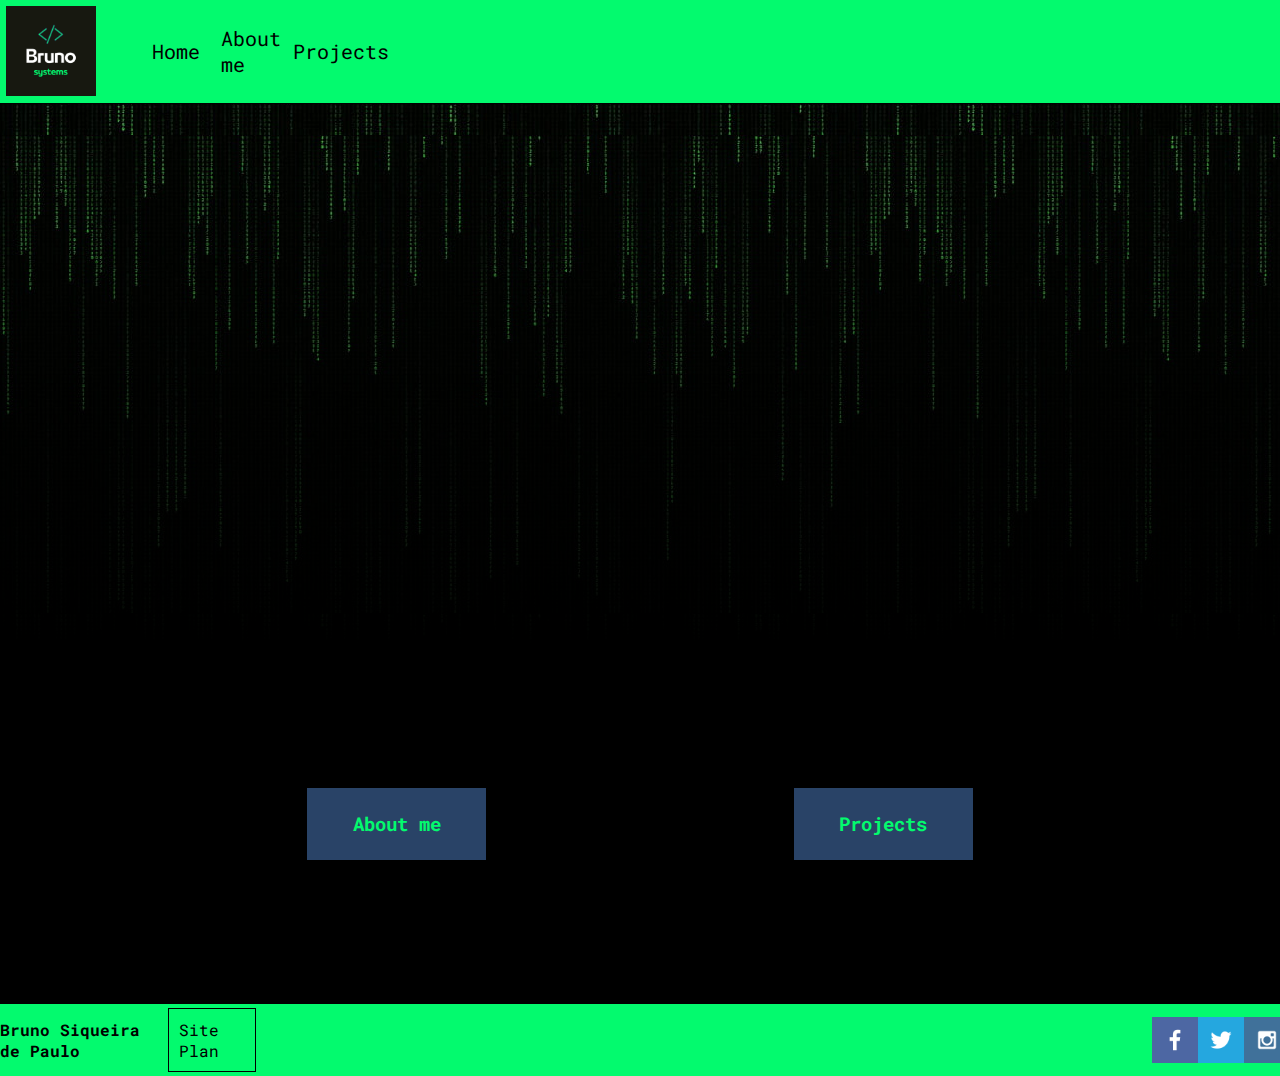
<file: portfolio/index.html>
<!DOCTYPE html>
<html lang="en">
  <head>
    <meta charset="UTF-8" />
    <meta name="viewport" content="width=device-width, initial-scale=1.0" />
    <link rel="stylesheet" href="styles/portfolio.css" />
    <title>About me</title>
  </head>
  <body>
    <header>
      <div id="logo-container">
        <a href="index.html" id="logo-link">
          <img src="images/logo.png" alt="logo" id="logo-header" />
        </a>
      </div>
      <div id="links-container">
        <a href="index.html">Home</a>
        <a href="about-me.html">About me</a>
        <a href="projects.html">Projects</a>
      </div>
    </header>
    <main>
      <div id="top"></div>
      <div id="bottom">
        <a href="about-me.html" class="buttom">
          <h3>About me</h3>
        </a>
        <a href="projects.html" class="buttom">
          <h3>Projects</h3>
        </a>
      </div>
    </main>
    <footer>
      <div id="name-container">
        <h4>Bruno Siqueira de Paulo</h4>
        <a id="link" href="site-plan.html">Site Plan</a>
      </div>
      <div id="social-container">
        <a href="https://facebook.com" target="_blank">
          <img src="images/facebook.png" alt="fb icon" />
        </a>
        <a href="https://twitter.com" target="_blank">
          <img src="images/twitter.png" alt="twitter icon" />
        </a>
        <a href="https://instagram.com" target="_blank">
          <img src="images/instagram.png" alt="instagram icon" />
        </a>
      </div>
    </footer>
  </body>
</html>
</file>
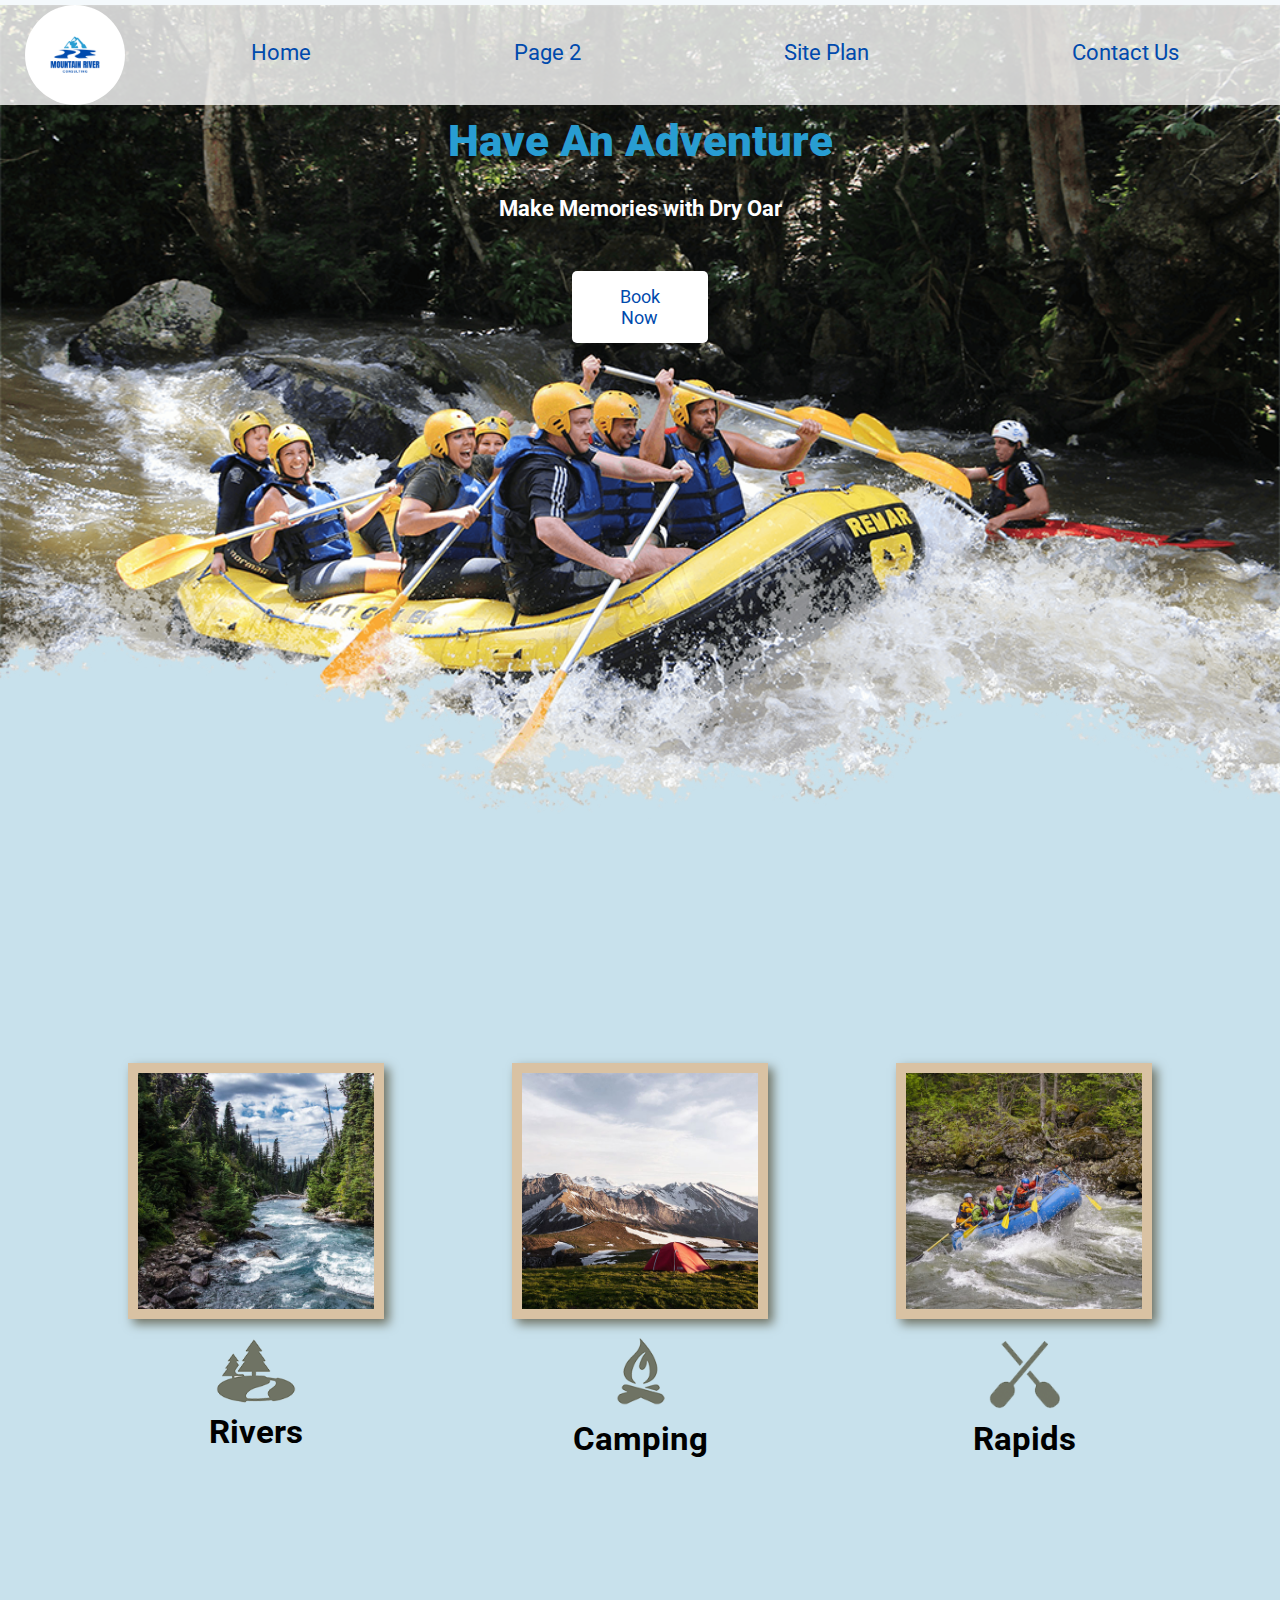
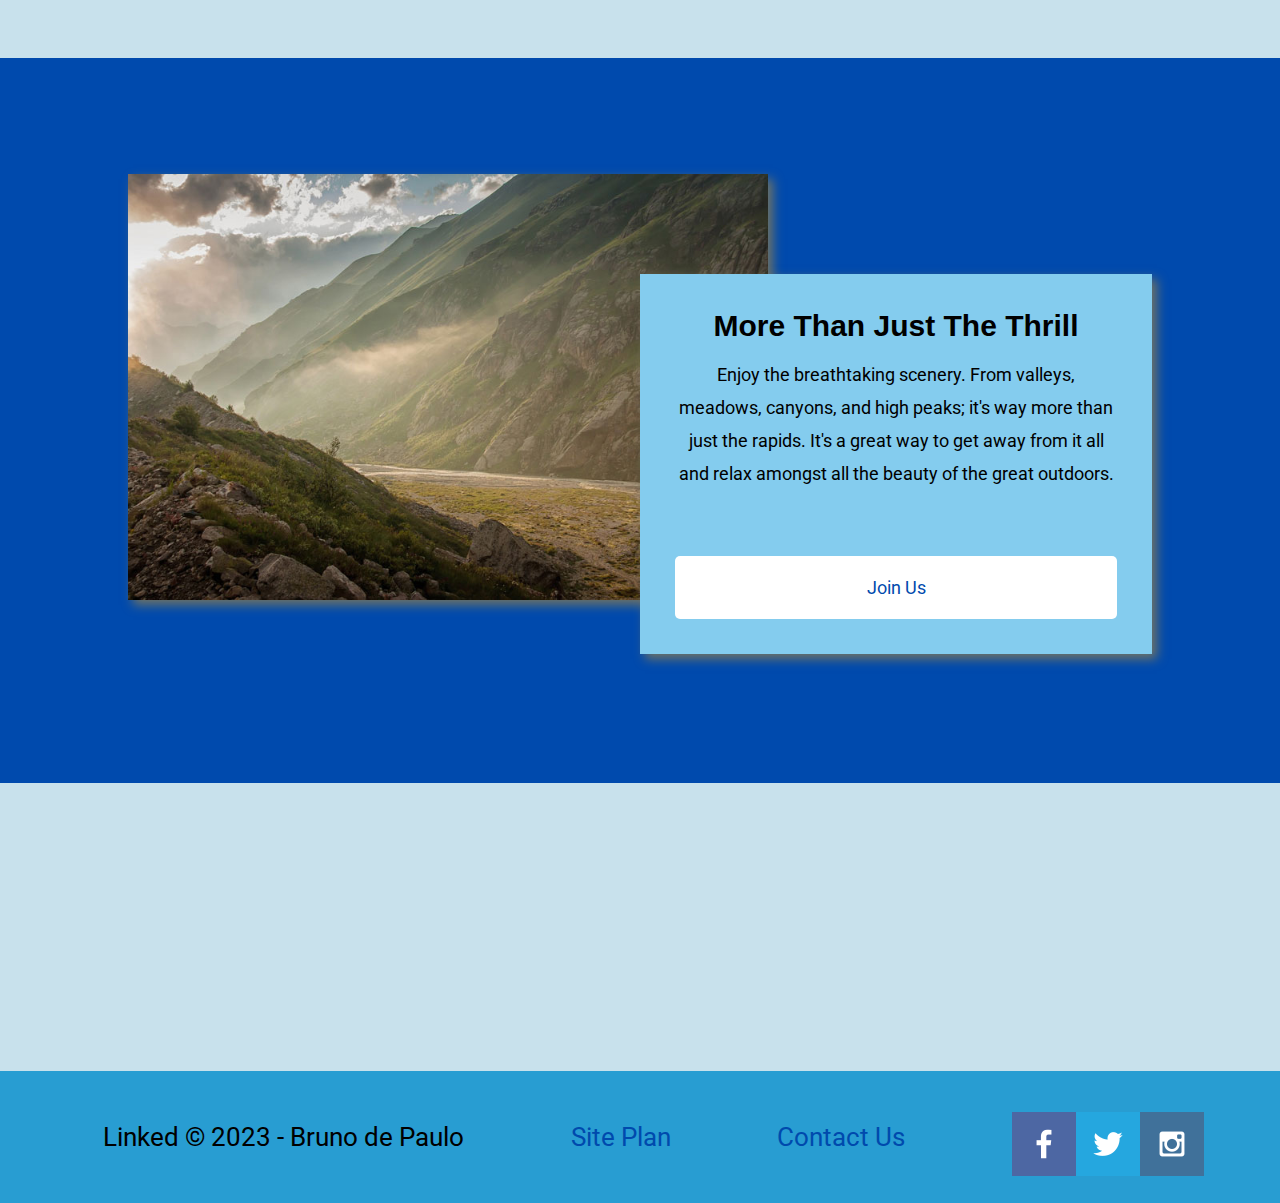
<file: wwr/index.html>
<!DOCTYPE html>
<html lang="en">
  <head>
    <meta charset="UTF-8" />
    <meta http-equiv="X-UA-Compatible" content="IE=edge" />
    <meta name="viewport" content="width=device-width, initial-scale=1.0" />
    <title>Linked | Home</title>
    <link rel="stylesheet" href="styles/style.css" />
  </head>
  <body>
    <div id="content">
      <header>
        <a id="logo_link" href="index.html">
          <img class="logo" src="images/logo.png" alt="Dry Oar Logo" />
        </a>
        <nav>
          <a href="index.html">Home</a>
          <a href="#">Page 2</a>
          <a href="site-plan-rafting.html">Site Plan</a>
          <a href="contactus.html">Contact Us</a>
        </nav>
      </header>
      <div id="hero">
        <div id="hero-box">
          <img
            id="hero-img"
            src="images/hero.png"
            alt="People enjoying white water rafting"
          />
        </div>
        <section id="hero-msg">
          <h1 class="home-title">Have An Adventure</h1>
          <h4>Make Memories with Dry Oar</h4>
          <div class="button-box">
            <a class="book" href="contactus.html">Book Now</a>
          </div>
        </section>
      </div>
      <main class="home-grid">
        <section class="rivers-card">
          <img class="card-img" src="images/rivers.jpg" alt="river in forest" />
          <img class="icon" src="images/river_icon.png" alt="river icon" />
          <h2>Rivers</h2>
        </section>
        <section class="camping-card">
          <img
            class="card-img"
            src="images/camping.jpg"
            alt="tent in mountains"
          />
          <img class="icon" src="images/fire_icon.png" alt="fire icon" />
          <h2>Camping</h2>
        </section>
        <section class="rapids-card">
          <img class="card-img" src="images/rapids.jpg" alt="rafting boat" />
          <img class="icon" src="images/oars.png" alt="oars icon" />
          <h2>Rapids</h2>
        </section>
        <div id="background"></div>
        <img
          class="mountains"
          src="images/mountains.jpg"
          alt="Misty mountains"
        />
        <section class="msg">
          <h2>More Than Just The Thrill</h2>
          <p>
            Enjoy the breathtaking scenery. From valleys, meadows, canyons, and
            high peaks; it's way more than just the rapids. It's a great way to
            get away from it all and relax amongst all the beauty of the great
            outdoors.
          </p>
          <a class="join" href="rivers.html">Join Us</a>
        </section>
      </main>
      <footer>
        <p>Linked &copy; 2023 - Bruno de Paulo</p>
        <p><a href="site-plan-rafting.html">Site Plan</a></p>
        <p><a href="contactus.html">Contact Us</a></p>
        <div class="social">
          <a href="https://facebook.com" target="_blank">
            <img src="images/facebook.png" alt="fb icon" />
          </a>
          <a href="https://twitter.com" target="_blank">
            <img src="images/twitter.png" alt="twitter icon" />
          </a>
          <a href="https://instagram.com" target="_blank">
            <img src="images/instagram.png" alt="instagram icon" />
          </a>
        </div>
      </footer>
    </div>
  </body>
</html>
</file>
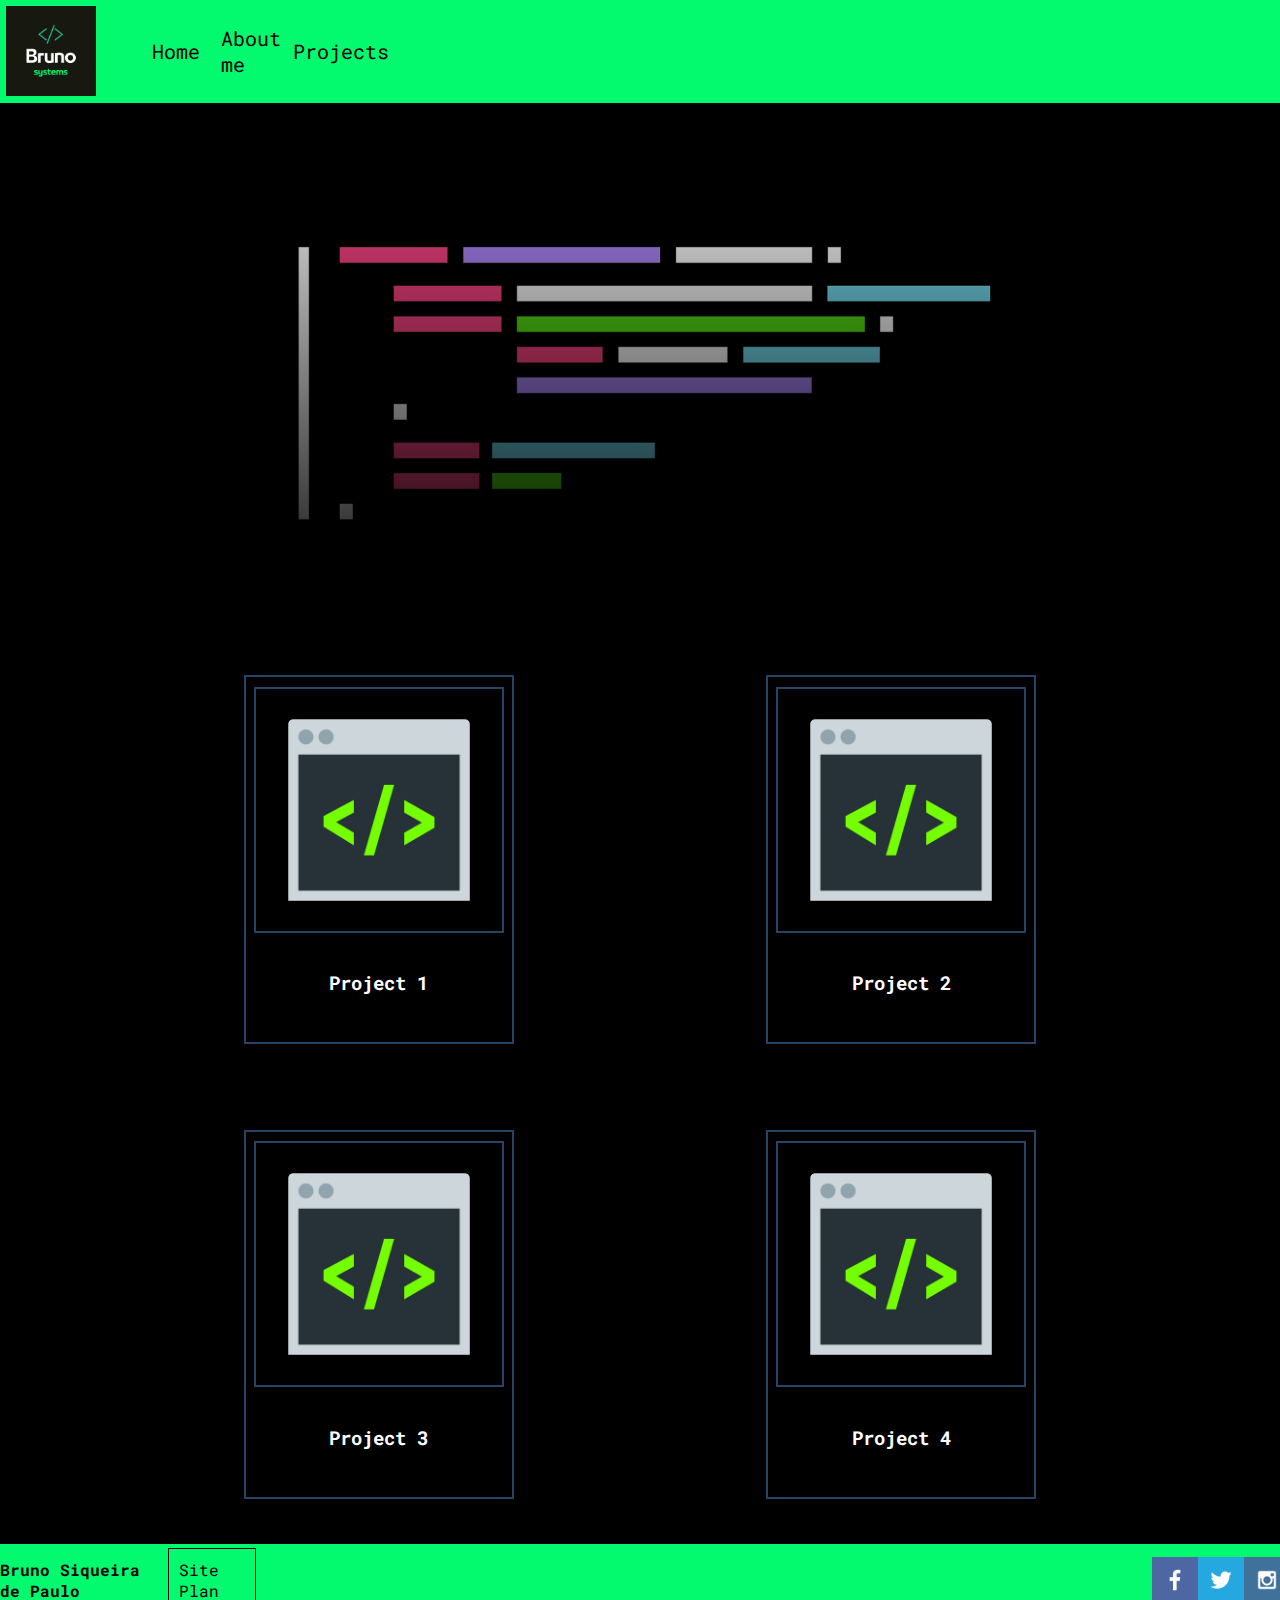
<file: portfolio/projects.html>
<!DOCTYPE html>
<html lang="en">
  <head>
    <meta charset="UTF-8" />
    <meta name="viewport" content="width=device-width, initial-scale=1.0" />
    <link rel="stylesheet" href="styles/portfolio.css" />
    <title>About me</title>
  </head>
  <body>
    <header>
      <div id="logo-container">
        <a href="index.html" id="logo-link">
          <img src="images/logo.png" alt="logo" id="logo-header" />
        </a>
      </div>
      <div id="links-container">
        <a href="index.html">Home</a>
        <a href="about-me.html">About me</a>
        <a href="#">Projects</a>
      </div>
    </header>
    <main id="main-projects">
      <div id="top-projects"></div>
      <div id="bottom-projects">
        <div class="card-container">
          <div class="card-inside">
            <img src="./images/code.png" alt="code" />
          </div>
          <div class="text-container">
            <h3>Project 1</h3>
          </div>
        </div>
        <div class="card-container">
          <div class="card-inside">
            <img src="./images/code.png" alt="code" />
          </div>
          <div class="text-container">
            <h3>Project 2</h3>
          </div>
        </div>
        <div class="card-container">
          <div class="card-inside">
            <img src="./images/code.png" alt="code" />
          </div>
          <div class="text-container">
            <h3>Project 3</h3>
          </div>
        </div>
        <div class="card-container">
          <div class="card-inside">
            <img src="./images/code.png" alt="code" />
          </div>
          <div class="text-container">
            <h3>Project 4</h3>
          </div>
        </div>
      </div>
    </main>
    <footer>
      <div id="name-container">
        <h4>Bruno Siqueira de Paulo</h4>
        <a id="link" href="site-plan.html">Site Plan</a>
      </div>
      <div id="social-container">
        <a href="https://facebook.com" target="_blank">
          <img src="images/facebook.png" alt="fb icon" />
        </a>
        <a href="https://twitter.com" target="_blank">
          <img src="images/twitter.png" alt="twitter icon" />
        </a>
        <a href="https://instagram.com" target="_blank">
          <img src="images/instagram.png" alt="instagram icon" />
        </a>
      </div>
    </footer>
  </body>
</html>
</file>
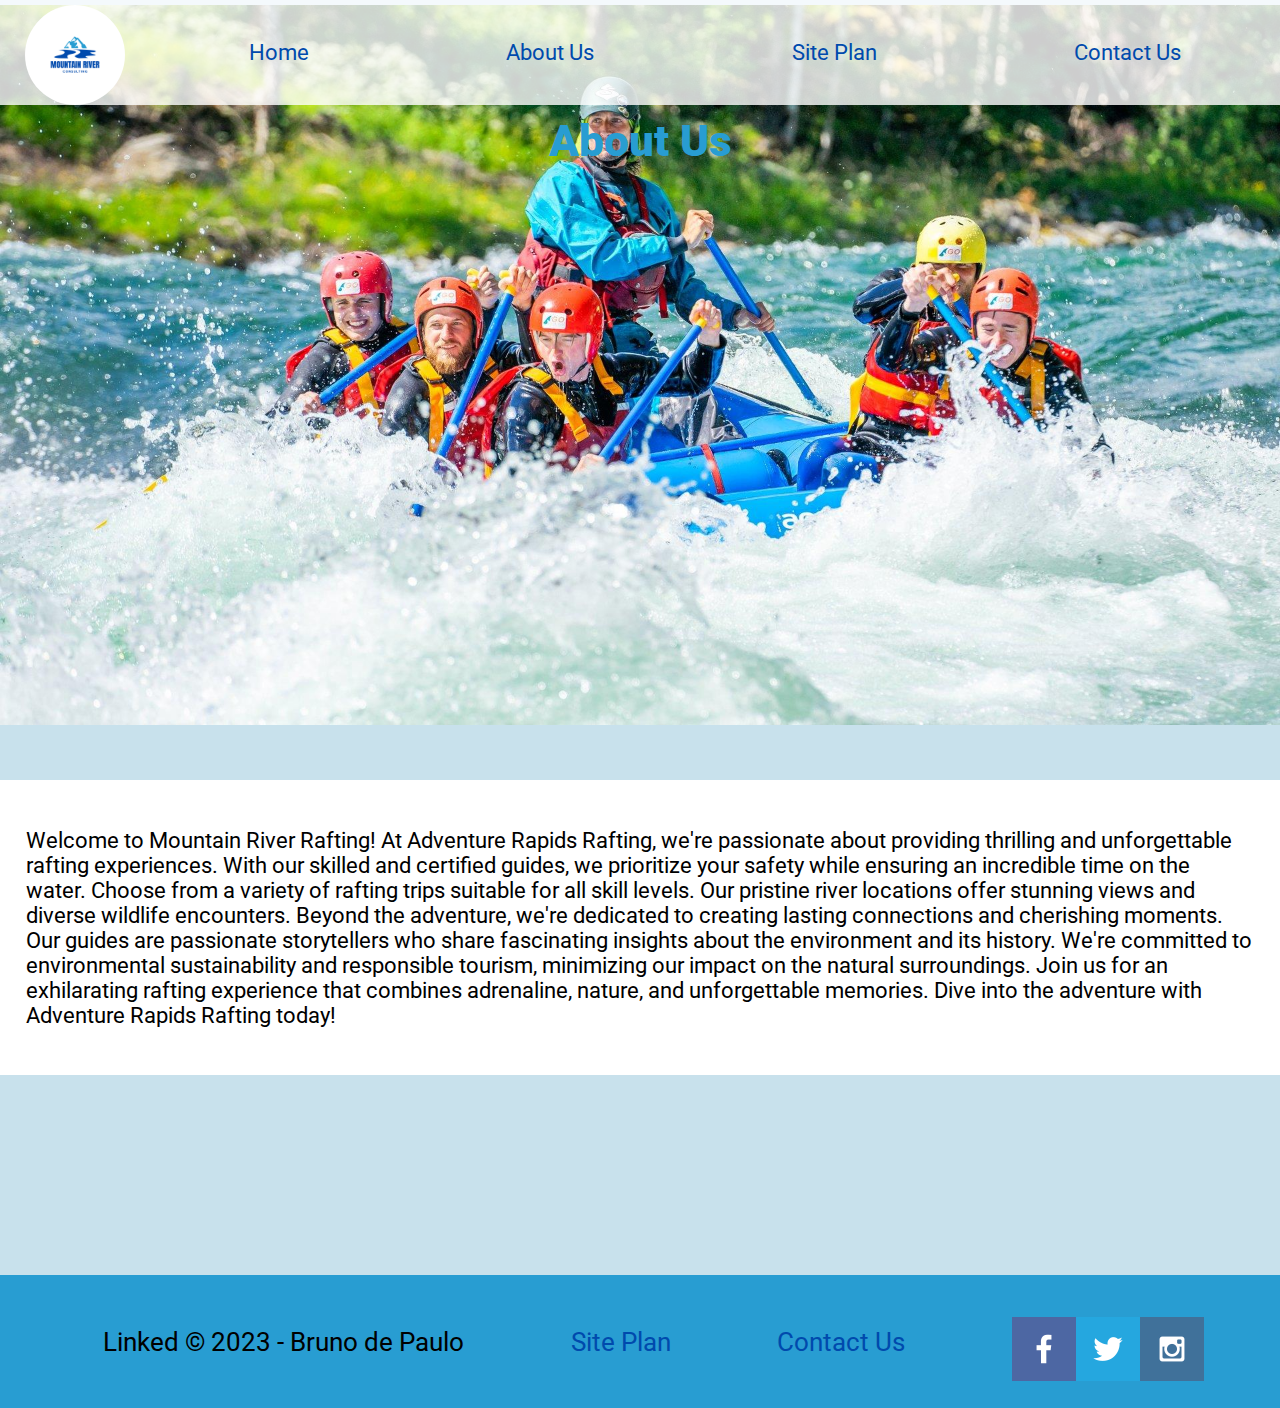
<file: wwr/aboutUs.html>
<!DOCTYPE html>
<html lang="en">
  <head>
    <meta charset="UTF-8" />
    <meta http-equiv="X-UA-Compatible" content="IE=edge" />
    <meta name="viewport" content="width=device-width, initial-scale=1.0" />
    <title>Linked | Home</title>
    <link rel="stylesheet" href="styles/style.css" />
  </head>
  <body>
    <div id="content">
      <header>
        <a id="logo_link" href="index.html">
          <img class="logo" src="images/logo.png" alt="Dry Oar Logo" />
        </a>
        <nav>
          <a href="index.html">Home</a>
          <a href="aboutUs.html">About Us</a>
          <a href="site-plan-rafting.html">Site Plan</a>
          <a href="contactus.html">Contact Us</a>
        </nav>
      </header>
      <div id="hero">
        <div id="hero-box">
          <img
            id="hero-img"
            src="images/download.jpeg"
            alt="People enjoying white water rafting"
          />
        </div>
        <section id="hero-msg">
          <h1 class="home-title">About Us</h1>
        </section>
      </div>
      <main id="text-container">
        <p>
          Welcome to Mountain River Rafting! At Adventure Rapids Rafting, we're
          passionate about providing thrilling and unforgettable rafting
          experiences. With our skilled and certified guides, we prioritize your
          safety while ensuring an incredible time on the water. Choose from a
          variety of rafting trips suitable for all skill levels. Our pristine
          river locations offer stunning views and diverse wildlife encounters.
          Beyond the adventure, we're dedicated to creating lasting connections
          and cherishing moments. Our guides are passionate storytellers who
          share fascinating insights about the environment and its history.
          We're committed to environmental sustainability and responsible
          tourism, minimizing our impact on the natural surroundings. Join us
          for an exhilarating rafting experience that combines adrenaline,
          nature, and unforgettable memories. Dive into the adventure with
          Adventure Rapids Rafting today!
        </p>
      </main>
      <footer>
        <p>Linked &copy; 2023 - Bruno de Paulo</p>
        <p><a href="site-plan-rafting.html">Site Plan</a></p>
        <p><a href="contactus.html">Contact Us</a></p>
        <div class="social">
          <a href="https://facebook.com" target="_blank">
            <img src="images/facebook.png" alt="fb icon" />
          </a>
          <a href="https://twitter.com" target="_blank">
            <img src="images/twitter.png" alt="twitter icon" />
          </a>
          <a href="https://instagram.com" target="_blank">
            <img src="images/instagram.png" alt="instagram icon" />
          </a>
        </div>
      </footer>
    </div>
  </body>
</html>
</file>
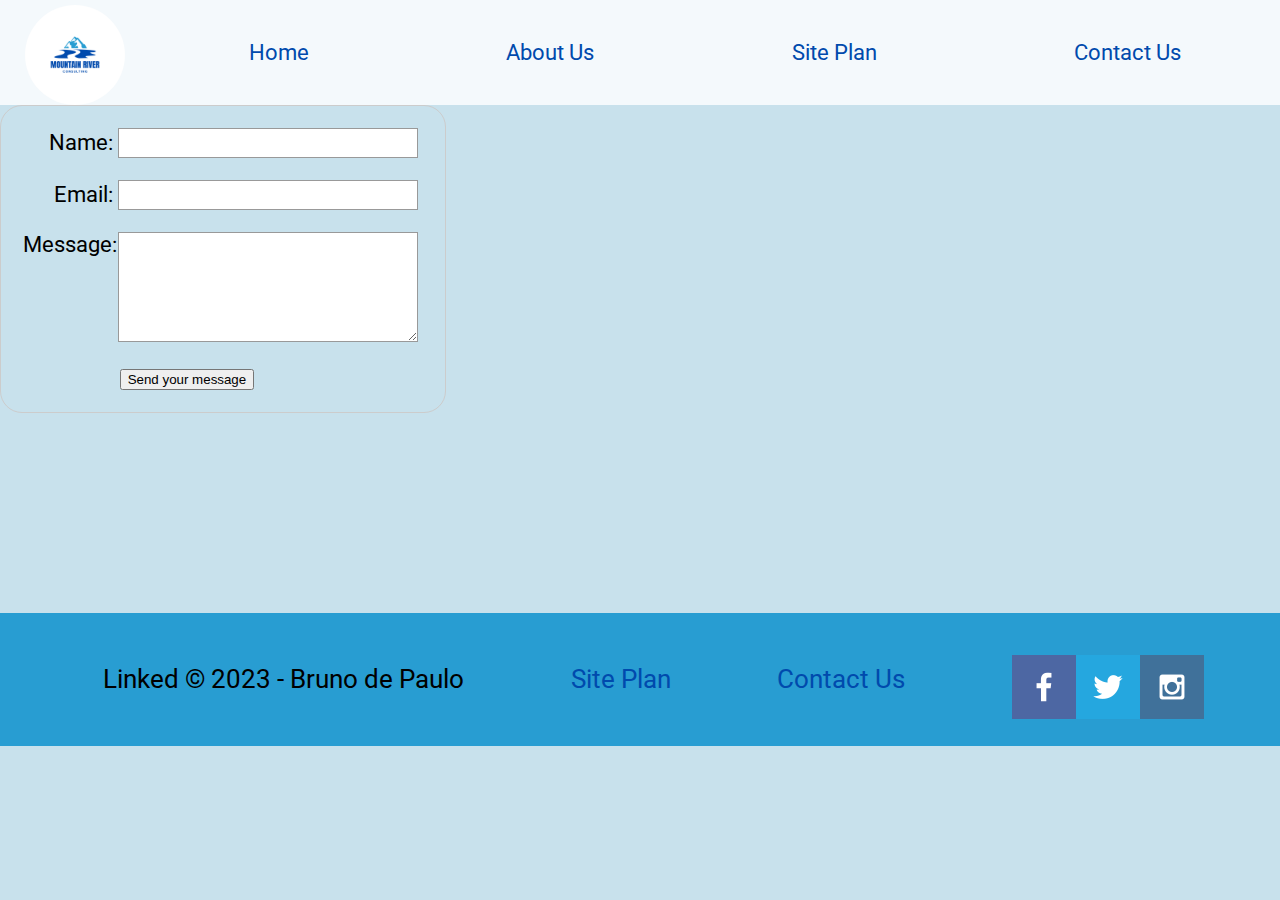
<file: wwr/contactus.html>
<!DOCTYPE html>
<html lang="en">
  <head>
    <meta charset="UTF-8" />
    <meta http-equiv="X-UA-Compatible" content="IE=edge" />
    <meta name="viewport" content="width=device-width, initial-scale=1.0" />
    <title>Linked | Contact Us</title>
    <link rel="stylesheet" href="styles/style.css" />
  </head>
  <body>
    <div id="content">
      <header>
        <a id="logo_link" href="index.html">
          <img class="logo" src="images/logo.png" alt="Dry Oar Logo" />
        </a>
        <nav>
          <a href="index.html">Home</a>
          <a href="aboutUs.html">About Us</a>
          <a href="site-plan-rafting.html">Site Plan</a>
          <a href="contactus.html">Contact Us</a>
        </nav>
      </header>
      <main class="home-grid">
        <div id="feedback"></div>
        <form action="/my-handling-form-page" method="post">
          <div>
            <label for="name">Name:</label>
            <input type="text" id="name" name="user_name" />
          </div>

          <div>
            <label for="mail">Email:</label>
            <input type="email" id="mail" name="user_email" />
          </div>

          <div>
            <label for="msg">Message:</label>
            <textarea id="msg" name="user_message"></textarea>
          </div>

          <div class="button">
            <button type="submit">Send your message</button>
          </div>
        </form>
      </main>
      <footer>
        <p>Linked &copy; 2023 - Bruno de Paulo</p>
        <p><a href="site-plan-rafting.html">Site Plan</a></p>
        <p><a href="contactus.html">Contact Us</a></p>
        <div class="social">
          <a href="https://facebook.com" target="_blank">
            <img src="images/facebook.png" alt="fb icon" />
          </a>
          <a href="https://twitter.com" target="_blank">
            <img src="images/twitter.png" alt="twitter icon" />
          </a>
          <a href="https://instagram.com" target="_blank">
            <img src="images/instagram.png" alt="instagram icon" />
          </a>
        </div>
      </footer>
    </div>
    <script>
      // get the feedback div element so we can do something with it.
      const feedbackElement = document.getElementById("feedback");
      // get the form so we can read what was entered in it.
      const formElement = document.forms[0];
      // add a 'listener' to wait for a submission of our form. When that happens run the code below.
      formElement.addEventListener("submit", function (e) {
        // stop the form from doing the default action.
        e.preventDefault();
        // set the contents of our feedback element to a message letting the user know the form was submitted successfully. Notice that we pull the name that was entered in the form to personalize the message!
        feedbackElement.innerHTML =
          "Hello " +
          formElement.user_name.value +
          "! Thank you for your message. We will get back with you as soon as possible!";
        // make the feedback element visible.
        feedbackElement.style.display = "block";
        // add a class to move everything down so our message doesn't cover it.
        document.body.classList.toggle("moveDown");
      });
    </script>
  </body>
</html>
</file>
<file: portfolio/styles/portfolio.css>
@import url("https://fonts.googleapis.com/css2?family=Roboto+Mono:ital,wght@0,100;0,200;0,300;0,400;0,500;0,600;0,700;1,100;1,200;1,300;1,400;1,500;1,600;1,700&family=Roboto:ital,wght@0,100;0,300;0,400;0,500;0,700;0,900;1,100;1,300;1,400;1,500;1,700;1,900&display=swap");

:root {
  --primary-color: #000000;
  --secondary-color: #03fa6e;
  --accent1-color: #294367;
  --accent2-color: #56f79b;

  --heading-font: "Roboto", sans-serif;
  --paragraph-font: "Roboto Mono", sans-serif;
}

* {
  margin: 0;
  font-family: var(--paragraph-font);
}

body {
  background-color: var(--primary-color);
  min-height: 100vh;
  max-width: 100vw;
}

header {
  display: flex;
  height: 10vh;
  padding: 0.5%;
  background-color: var(--secondary-color);
  border-bottom: 1px solid var(--primary-color);
}

header a{
    display: flex;
    justify-content: center;
    align-items: center;
    color: var(--primary-color);
    width: 30%;
    font-size: 20px;
    height: 100%;
}

header a:hover{
    color: #fff;
    background-color: var(--primary-color);
    height: 80%;
    width: 30%;
}

#logo-link{
    width: 100%;
}

#logo-link:hover{
    height: 100%;
}

#logo-container {
  height: 100%;
}

#logo-header {
  height: 100%;
}

#links-container {
  display: flex;
  align-items: center;
  justify-content: space-evenly;
  height: 100%;
  width: 20%;
  margin-left: 2.8%;
}

#links-container a {
  text-decoration: none;
}

main{
    min-height: 90vh;
}

#about-main{
  display: flex;
  justify-content: center;
  align-items: center;
  flex-direction: column;
}

#main-projects{
  min-height: 10vh;
  display: flex;
  justify-content: center;
  align-items: center;
  flex-direction: column;
}

#top{
    background-image: url("../images/wallpaper.jpg");
    height: 60vh;
    width: 100%;
    background-position: center;
    -webkit-mask-image: linear-gradient(to top, transparent 0%, black 100%);
}

#top-projects{
  background-image: url("../images/wallpaperProjects.png");
  background-position: center;
  background-size: cover;
  height: 60vh;
  width: 100%;
  background-position: center;
  -webkit-mask-image: linear-gradient(to top, transparent 0%, black 100%);
}

#bottom{
    display: flex;
    justify-content: space-evenly;
    align-items: center;
    height: 40vh;
}

#bottom-projects{
  display: grid;
  width: 80%;
  height: 100vh;
  grid-template-columns: 48% 48%;
  grid-template-rows: 48% 48%;
  gap: 2.5%;
  justify-content: space-evenly;
  align-items: center;
}

.buttom{
    display: flex;
    justify-content: center;
    align-items: center;
    text-decoration: none;
    background-color: var(--accent1-color);
    color: var(--secondary-color);
    height: 8vh;
    width: 14%;
}

footer{
    display: flex;
    justify-content: space-between;
    height: 8vh;
    background-color: var(--secondary-color);
}

#name-container{
    display: flex;
    justify-content: space-around;
    align-items: center;
    height: 100%;
    width: 20%;
}

#social-container{
    display: flex;
    justify-content: space-evenly;
    align-items: center;
    height: 100%;
    width: 10%;
}

#social-container a{
    height: 80%;
    display: flex;
    justify-content: center;
    align-items: center;
}

#social-container a img{
    height: 80%;
}

#mid{
  display: grid;
  grid-template-columns: 60% 40%;
  grid-template-rows: 1fr;
  padding: 0 4%;
  align-items: center;
  justify-items: center;
  text-align: center;
  height: 80vh;
  max-width: 100%;
  background-position: center;
  -webkit-mask-image: linear-gradient(to top, transparent 0%, black 100%);
  color: #fff;
}

#mid img{
  height: 700px;
  border-radius: 5px;
  align-self: center;
  justify-self: center;
}

#gridSkills{
  width: 80%;
  gap: 5%;
  height: 500px;
  display: grid;
  justify-content: center;
  align-items: center;
  grid-template-columns: 1fr 1fr 1fr 1fr 1fr 1fr 1fr;
}

.card-container{
  display: flex;
  flex-direction: column;
  justify-content: space-between;
  align-items: center;
  border: 2px solid #294367;
  height: 80%;
  width: 50%;
  padding: 2% 2%;
  justify-self: center;
  cursor: pointer;
}

.card-inside{
  display: flex;
  justify-content: center;
  align-items: center;
  border: 2px solid #294367;
  height: 70%;
  width: 100%;
}

.card-inside img{
  height: 100%;
}

.text-container{
  width: 100%;
  height: 30%;
  display: flex;
  justify-content: center;
  align-items: center;
  color: #fff;
}

#link{
  border: 1px solid var(--primary-color);
  text-decoration: none;
  color: var(--primary-color);
  padding: 10px;
}

.container {
  position: relative;
  width: 80%;
}

.image {
  display: block;
  width: 100%;
  height: auto;
}

.overlay {
  position: absolute;
  top: 0;
  bottom: 0;
  left: 0;
  right: 0;
  height: 100%;
  width: 100%;
  opacity: 0;
  transition: .5s ease;
  background-color: #008CBA;
}

.container:hover .overlay {
  opacity: 1;
}

.text {
  color: white;
  font-size: 20px;
  position: absolute;
  top: 50%;
  left: 50%;
  -webkit-transform: translate(-50%, -50%);
  -ms-transform: translate(-50%, -50%);
  transform: translate(-50%, -50%);
  text-align: center;
}
</file>
<file: wwr/styles/style.css>
@import url("https://fonts.googleapis.com/css2?family=Roboto:ital,wght@0,100;0,300;0,400;0,500;0,700;0,900;1,100;1,300;1,400;1,500;1,700;1,900&display=swap");

body {
  background-color: #c8e1ec;
  font-family: "Roboto", Open Sans, sans-serif;
  font-size: 22px;
  margin: 0;
  padding: 0;
}
#logo_link {
  padding-top: 5px;
  justify-self: center;
  align-self: center;
}
.logo {
  width: 100px;
  border-radius: 50%;
}
#content {
  max-width: 1600px;
  margin: 0 auto;
}

.home-title {
  font-size: 2em;
  font-weight: 900;
  color: #289dd2;
  margin-top: 10px;
}
a {
  display: flex;
  justify-content: center;
  align-items: center;
}
nav {
  display: flex;
  justify-content: space-around;
}
#hero {
  display: grid;
  grid-template-columns: 1fr 3fr 1fr;
  margin-top: -100px;
}
#hero-box {
  grid-column: 1/4;
  grid-row: 1/3;
  z-index: -1;
}

nav a {
  text-align: center;
  text-decoration: none;
  text-align: center;
  padding: 35px;
}
#hero-msg h4 {
  color: white;
}
h1 {
  text-align: center;
}
h2 {
  margin: 0;
}
#hero-msg {
  text-align: center;
  grid-column: 2/3;
  grid-row: 1/2;
  margin-top: 100px;
}
h4 {
  text-align: center;
}
.button-box {
  text-align: center;
}
main section {
  text-align: center;
}
main section img {
  box-sizing: border-box;
}
header {
  background-color: #ffffffcd;
  display: grid;
  grid-template-columns: 150px auto;
}
a {
  color: #004aad;
}
a:hover {
  background-color: #84ccee;
}
.book {
  width: 10%;
  margin: auto;
  background-color: #fff;
  text-decoration: none;
}
.join {
  background-color: #fff;
  text-decoration: none;
}
.book,
.join {
  font-size: 18px;
  padding: 15px 30px;
  margin-top: 50px;
  text-decoration: none;
  border-radius: 5px;
}
.rivers-card,
.camping-card,
.rapids-card {
  margin: 200px 0;
}
.book:hover {
  background-color: #84ccee;
}
.mountains {
  margin-bottom: 7em;
  grid-column: 2/7;
  grid-row: 5/8;
  width: 100%;
  box-shadow: 5px 5px 10px #6f7364;
}
.join:hover {
  background-color: #289dd2;
}
#background {
  height: 725px;
  background-color: #004aad;
  margin-bottom: 4em;
  grid-column: 1/11;
  grid-row: 4/9;
}
.msg {
  background-color: #84ccee;
  line-height: 1.5em;
  padding: 35px;
  grid-column: 6/10;
  grid-row: 6/7;
  box-shadow: 5px 5px 10px #6f7364;
}
.msg h2 {
  font-family: sans-serif;
  font-size: 30px;
  font-weight: 800;
}
.msg p {
  font-size: 0.8em;
  padding-bottom: 15px;
}
footer {
  background-color: #289dd2;
  padding: 25px 50px;
  margin-top: 200px;
  display: flex;
  justify-content: space-around;
  align-items: center;
}
.social {
  display: flex;
  width: 14%;
  justify-content: space-between;
  align-items: center;
}
footer .social img {
  padding-top: 15px;
}
.icon {
  width: 80px;
  padding-top: 10px;
}
#hero-img {
  width: 100%;
}
footer a {
  text-decoration: none;
}
footer p {
  font-size: 1.2em;
}
footer p a:hover {
  text-decoration: underline;
}
.card-img {
  width: 100%;
  border: 10px solid #004aad;
}
.card-img,
.mountains {
  width: 100%;
}
.rivers-card {
  grid-column: 2/4;
  grid-row: 2/3;
}
.camping-card {
  grid-column: 5/7;
  grid-row: 2/3;
}
.rapids-card {
  grid-column: 8/10;
  grid-row: 2/3;
}
.card-img {
  border: 10px solid #d9c2a3;
  transition: transform 0.5s;
  box-shadow: 5px 5px 10px #6f7364;
}
.card-img:hover {
  opacity: 0.6;
  transform: scale(1.1);
}
.home-grid {
  display: grid;
  grid-template-columns: 1fr 1fr 1fr 1fr 1fr 1fr 1fr 1fr 1fr 1fr;
}

@media screen and (max-width: 900px) {
  #hero,
  .home-grid {
    display: block;
    height: auto;
  }
  nav,
  footer {
    flex-direction: column;
  }
  nav a {
    display: block;
    padding: 15px;
  }
  #hero {
    margin-top: 0;
  }
  #hero-msg {
    margin-top: 0;
  }
  #hero-msg h4 {
    display: none;
  }
  .home-title {
    font-size: 25px;
    color: #6f7364;
  }
  .rivers-card,
  .camping-card,
  .rapids-card {
    margin: 50px auto;
    width: 60%;
  }
  #background {
    display: none;
  }
  .mountains,
  .msg {
    width: 80%;
    display: block;
    margin: 0 auto;
  }
  footer {
    margin-top: 25px;
  }
}
#feedback {
  background-color: antiquewhite;
  position: absolute;
  top: 0;
  left: 0;
  right: 0;
  padding: 0.5em;
  /* make this element invisible until we are ready for it */
  display: none;
}
.moveDown {
  margin-top: 3em;
}
form {
  /* Just to center the form on the page */
  margin: 0 auto;
  width: 400px;

  /* To see the limits of the form */
  padding: 1em;
  border: 1px solid #ccc;
  border-radius: 1em;
}

div + div {
  margin-top: 1em;
}

label {
  /* To make sure that all label have the same size and are properly align */
  display: inline-block;
  width: 90px;
  text-align: right;
}

input,
textarea {
  /* To make sure that all text field have the same font settings
     By default, textarea are set with a monospace font */
  font: 1em sans-serif;

  /* To give the same size to all text field */
  width: 300px;

  -moz-box-sizing: border-box;
  box-sizing: border-box;

  /* To harmonize the look & feel of text field border */
  border: 1px solid #999;
}

input:focus,
textarea:focus {
  /* To give a little highlight on active elements */
  border-color: #000;
}

textarea {
  /* To properly align multiline text field with their label */
  vertical-align: top;

  /* To give enough room to type some text */
  height: 5em;

  /* To allow users to resize any textarea vertically
     It works only on Chrome, Firefox and Safari */
  resize: vertical;
}

.button {
  /* To position the buttons to the same position of the text fields */
  padding-left: 90px; /* same size as the label elements */
}

button {
  /* This extra margin represent the same space as the space between
     the labels and their text fields */
  margin-left: 0.5em;
}
#text-container{
  display: flex;
  background-color: #fff;
  width: 96%;
  padding: 2%;
  height: 100%;
  margin-top: 50px;
}
</file>
